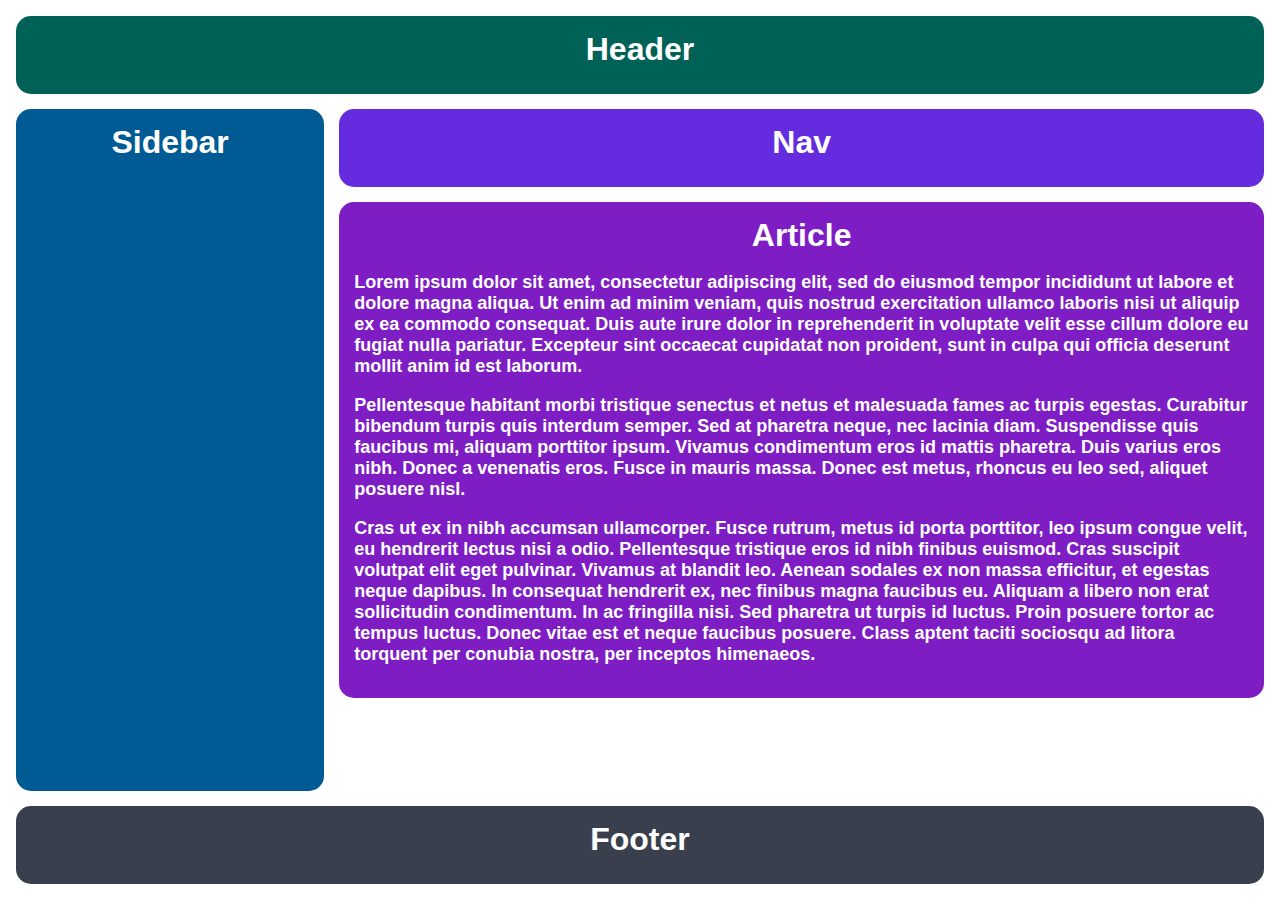
<file: css_grid/index.html>
<!DOCTYPE html>
<html lang="en">
  <head>
    <meta charset="UTF-8">
    <meta http-equiv="X-UA-Compatible" content="IE=edge">
    <meta name="viewport" content="width=device-width, initial-scale=1.0">
    <title>The Holy Grail</title>
    <link rel="stylesheet" href="style.css">
  </head>
  <body>
    <div class="container">
      <div class="header">Header</div>
      <div class="sidebar">Sidebar</div>
      <div class="nav">Nav</div>
      <div class="article">Article
        <p>Lorem  ipsum dolor sit amet, consectetur adipiscing elit, sed do eiusmod tempor incididunt ut labore et dolore magna aliqua. Ut enim ad minim veniam, quis nostrud exercitation ullamco laboris nisi ut aliquip ex ea commodo consequat. Duis aute irure dolor in reprehenderit in voluptate velit esse cillum dolore eu fugiat nulla pariatur. Excepteur sint occaecat cupidatat non proident, sunt in culpa qui officia deserunt mollit anim id est laborum.</p>
        <p>Pellentesque habitant morbi tristique senectus et netus et malesuada fames ac turpis egestas. Curabitur bibendum turpis quis interdum semper. Sed at pharetra neque, nec lacinia diam. Suspendisse quis faucibus mi, aliquam porttitor ipsum. Vivamus condimentum eros id mattis pharetra. Duis varius eros nibh. Donec a venenatis eros. Fusce in mauris massa. Donec est metus, rhoncus eu leo sed, aliquet posuere nisl.</p>
        <p>Cras ut ex in nibh accumsan ullamcorper. Fusce rutrum, metus id porta porttitor, leo ipsum congue velit, eu hendrerit lectus nisi a odio. Pellentesque tristique eros id nibh finibus euismod. Cras suscipit volutpat elit eget pulvinar. Vivamus at blandit leo. Aenean sodales ex non massa efficitur, et egestas neque dapibus. In consequat hendrerit ex, nec finibus magna faucibus eu. Aliquam a libero non erat sollicitudin condimentum. In ac fringilla nisi. Sed pharetra ut turpis id luctus. Proin posuere tortor ac tempus luctus. Donec vitae est et neque faucibus posuere. Class aptent taciti sociosqu ad litora torquent per conubia nostra, per inceptos himenaeos.</p>
      </div>
      <div class="footer">Footer</div>
    </div>
  </body>
</html>
</file>
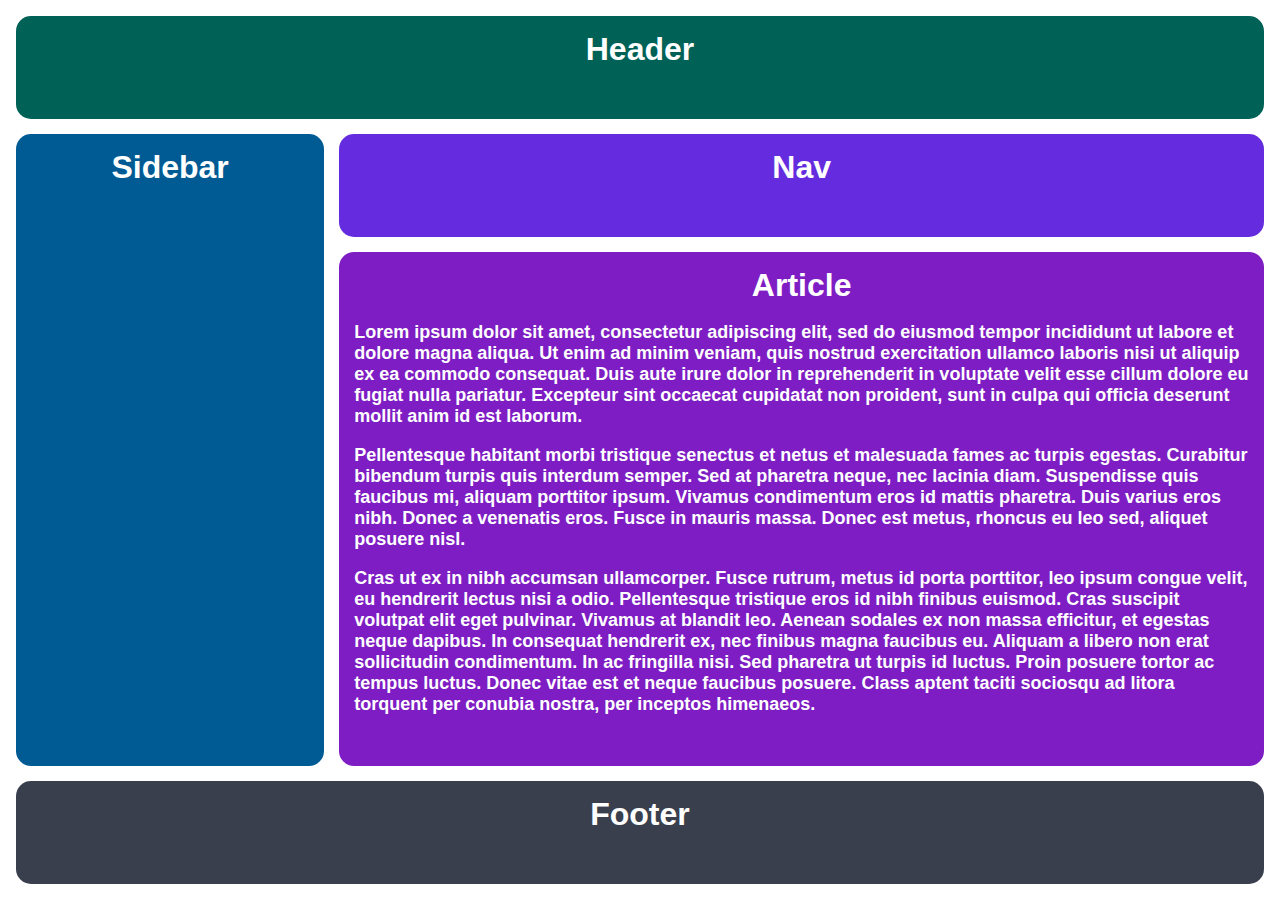
<file: css_grid_2/index.html>
<!DOCTYPE html>
<html lang="en">
  <head>
    <meta charset="UTF-8">
    <meta http-equiv="X-UA-Compatible" content="IE=edge">
    <meta name="viewport" content="width=device-width, initial-scale=1.0">
    <title>Responsive Holy Grail</title>
    <link rel="stylesheet" href="style.css">
  </head>
  <body>
    <div class="container">
      <div class="header">Header</div>
      <div class="sidebar">Sidebar</div>
      <div class="nav">Nav</div>
      <div class="article">Article
        <p>Lorem  ipsum dolor sit amet, consectetur adipiscing elit, sed do eiusmod tempor incididunt ut labore et dolore magna aliqua. Ut enim ad minim veniam, quis nostrud exercitation ullamco laboris nisi ut aliquip ex ea commodo consequat. Duis aute irure dolor in reprehenderit in voluptate velit esse cillum dolore eu fugiat nulla pariatur. Excepteur sint occaecat cupidatat non proident, sunt in culpa qui officia deserunt mollit anim id est laborum.</p>
        <p>Pellentesque habitant morbi tristique senectus et netus et malesuada fames ac turpis egestas. Curabitur bibendum turpis quis interdum semper. Sed at pharetra neque, nec lacinia diam. Suspendisse quis faucibus mi, aliquam porttitor ipsum. Vivamus condimentum eros id mattis pharetra. Duis varius eros nibh. Donec a venenatis eros. Fusce in mauris massa. Donec est metus, rhoncus eu leo sed, aliquet posuere nisl.</p>
        <p>Cras ut ex in nibh accumsan ullamcorper. Fusce rutrum, metus id porta porttitor, leo ipsum congue velit, eu hendrerit lectus nisi a odio. Pellentesque tristique eros id nibh finibus euismod. Cras suscipit volutpat elit eget pulvinar. Vivamus at blandit leo. Aenean sodales ex non massa efficitur, et egestas neque dapibus. In consequat hendrerit ex, nec finibus magna faucibus eu. Aliquam a libero non erat sollicitudin condimentum. In ac fringilla nisi. Sed pharetra ut turpis id luctus. Proin posuere tortor ac tempus luctus. Donec vitae est et neque faucibus posuere. Class aptent taciti sociosqu ad litora torquent per conubia nostra, per inceptos himenaeos.</p>
      </div>
      <div class="footer">Footer</div>
    </div>
  </body>
</html>
</file>
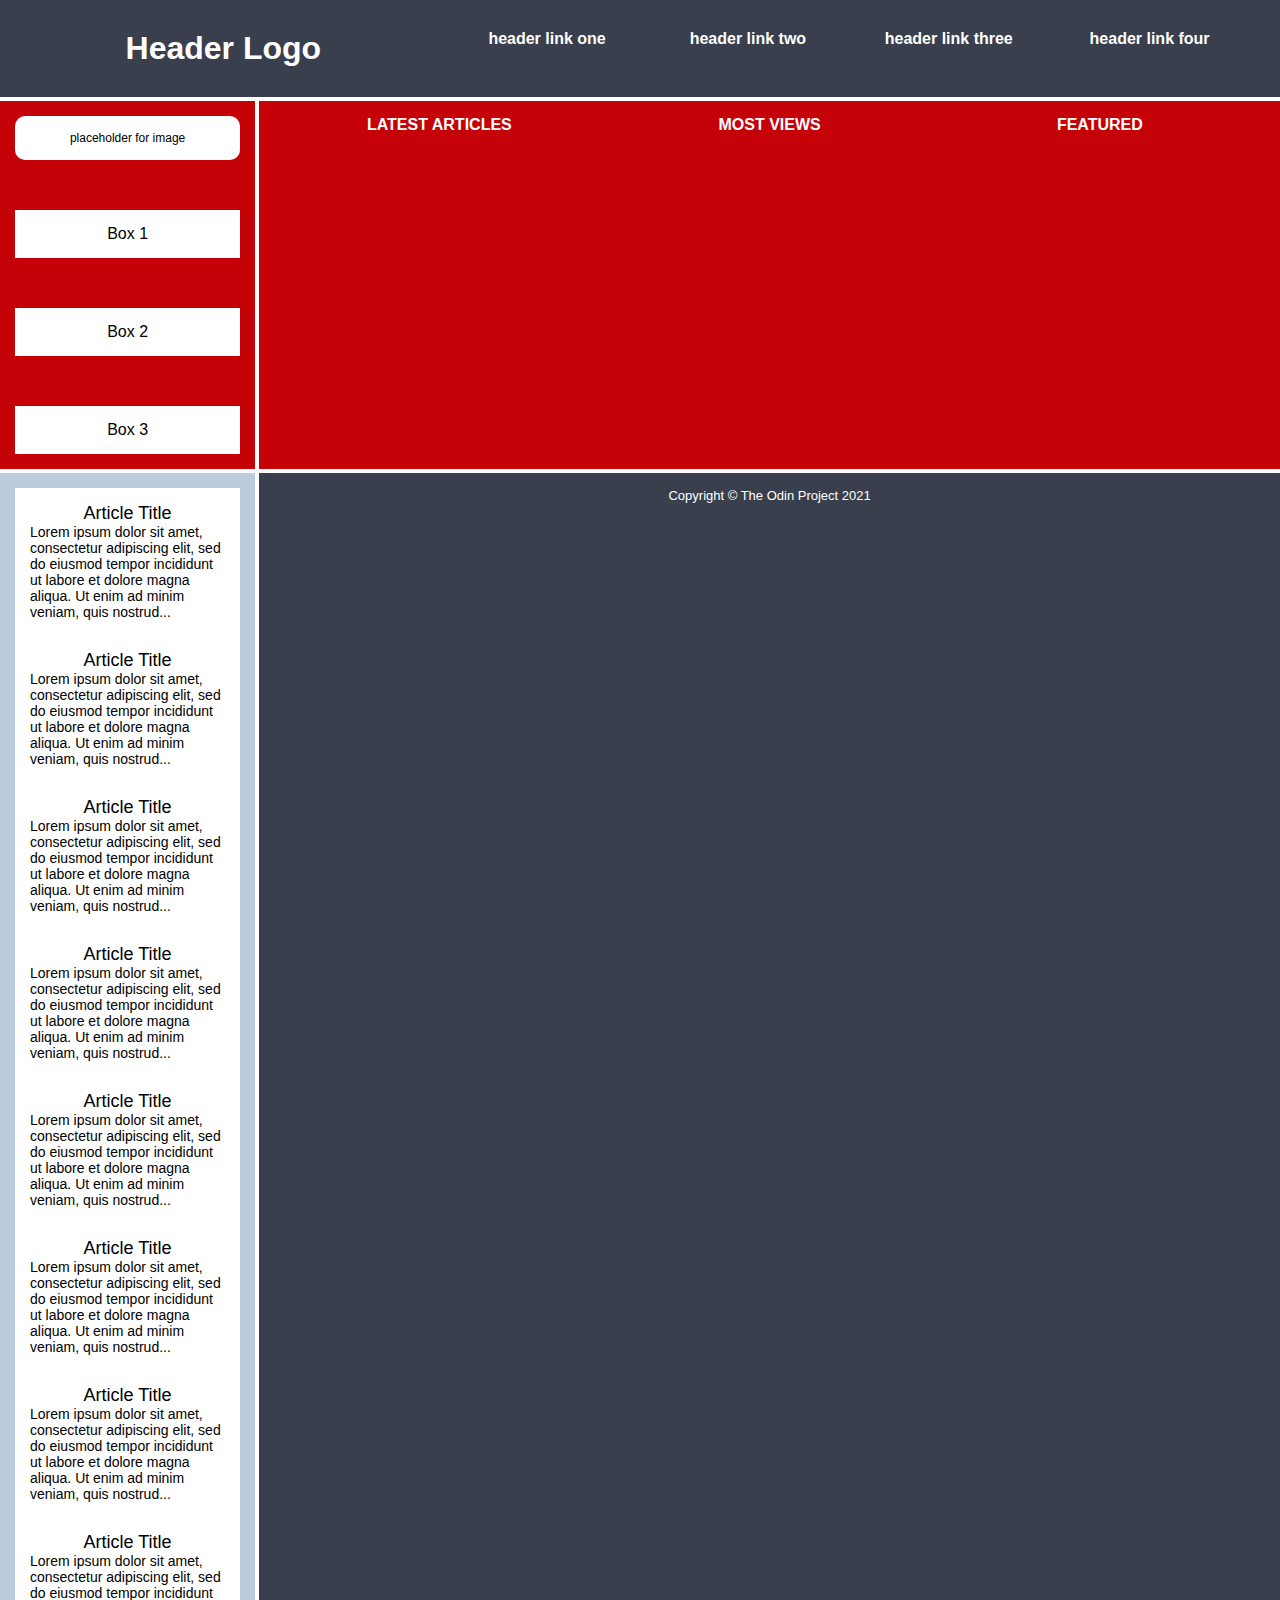
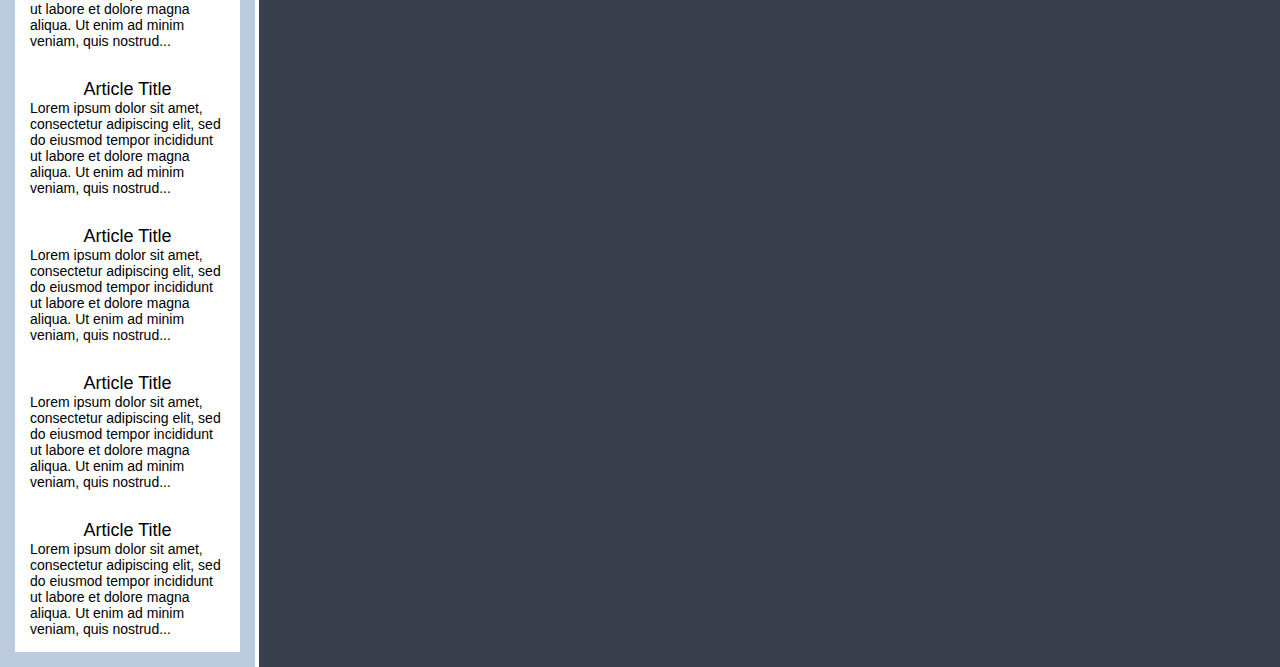
<file: css_grid_3/index.html>
<!DOCTYPE html>
<html lang="en">
  <head>
    <meta charset="UTF-8">
    <meta http-equiv="X-UA-Compatible" content="IE=edge">
    <meta name="viewport" content="width=device-width, initial-scale=1.0">
    <title>Holy Grail Mockup</title>
    <link rel="stylesheet" href="style.css">
  </head>
  <body>
    <div class="container">

      <div class="header">
        <div class="logo">Header Logo</div>
        <div class="menu">
          <ul>
            <li>header link one</li>
            <li>header link two</li>
            <li>header link three</li>
            <li>header link four</li>
          </ul>
        </div>
      </div>

      <div class="sidebar">
        <div class="photo">
          <p>placeholder for image</p>    
        </div>
        <div class="side-content">Box 1
        </div>
        <div class="side-content">Box 2
        </div>
        <div class="side-content">Box 3
        </div>
      </div>

      <div class="nav">
        <ul>
          <li>Latest Articles</li>
          <li>Most Views</li>
          <li>Featured</li>
        </ul>
      </div>

      <div class="article">
        <div class="card">
          <p class="title">Article Title</p>
          <p>Lorem ipsum dolor sit amet, consectetur adipiscing elit, sed do eiusmod tempor incididunt ut labore et dolore magna aliqua. Ut enim ad minim veniam, quis nostrud...</p>
        </div>
        <div class="card">
          <p class="title">Article Title</p>
          <p>Lorem ipsum dolor sit amet, consectetur adipiscing elit, sed do eiusmod tempor incididunt ut labore et dolore magna aliqua. Ut enim ad minim veniam, quis nostrud...</p>
        </div>
        <div class="card">
          <p class="title">Article Title</p>
          <p>Lorem ipsum dolor sit amet, consectetur adipiscing elit, sed do eiusmod tempor incididunt ut labore et dolore magna aliqua. Ut enim ad minim veniam, quis nostrud...</p>
        </div>
        <div class="card">
          <p class="title">Article Title</p>
          <p>Lorem ipsum dolor sit amet, consectetur adipiscing elit, sed do eiusmod tempor incididunt ut labore et dolore magna aliqua. Ut enim ad minim veniam, quis nostrud...</p>
        </div>
        <div class="card">
          <p class="title">Article Title</p>
          <p>Lorem ipsum dolor sit amet, consectetur adipiscing elit, sed do eiusmod tempor incididunt ut labore et dolore magna aliqua. Ut enim ad minim veniam, quis nostrud...</p>
        </div>
        <div class="card">
          <p class="title">Article Title</p>
          <p>Lorem ipsum dolor sit amet, consectetur adipiscing elit, sed do eiusmod tempor incididunt ut labore et dolore magna aliqua. Ut enim ad minim veniam, quis nostrud...</p>
        </div>
        <div class="card">
          <p class="title">Article Title</p>
          <p>Lorem ipsum dolor sit amet, consectetur adipiscing elit, sed do eiusmod tempor incididunt ut labore et dolore magna aliqua. Ut enim ad minim veniam, quis nostrud...</p>
        </div>
        <div class="card">
          <p class="title">Article Title</p>
          <p>Lorem ipsum dolor sit amet, consectetur adipiscing elit, sed do eiusmod tempor incididunt ut labore et dolore magna aliqua. Ut enim ad minim veniam, quis nostrud...</p>
        </div>
        <div class="card">
          <p class="title">Article Title</p>
          <p>Lorem ipsum dolor sit amet, consectetur adipiscing elit, sed do eiusmod tempor incididunt ut labore et dolore magna aliqua. Ut enim ad minim veniam, quis nostrud...</p>
        </div>
        <div class="card">
          <p class="title">Article Title</p>
          <p>Lorem ipsum dolor sit amet, consectetur adipiscing elit, sed do eiusmod tempor incididunt ut labore et dolore magna aliqua. Ut enim ad minim veniam, quis nostrud...</p>
        </div>
        <div class="card">
          <p class="title">Article Title</p>
          <p>Lorem ipsum dolor sit amet, consectetur adipiscing elit, sed do eiusmod tempor incididunt ut labore et dolore magna aliqua. Ut enim ad minim veniam, quis nostrud...</p>
        </div>
        <div class="card">
          <p class="title">Article Title</p>
          <p>Lorem ipsum dolor sit amet, consectetur adipiscing elit, sed do eiusmod tempor incididunt ut labore et dolore magna aliqua. Ut enim ad minim veniam, quis nostrud...</p>
        </div>
      </div>

      <div class="footer">
        <p>Copyright © The Odin Project 2021</p>
      </div>
      
    </div>
  </body>
</html>
</file>
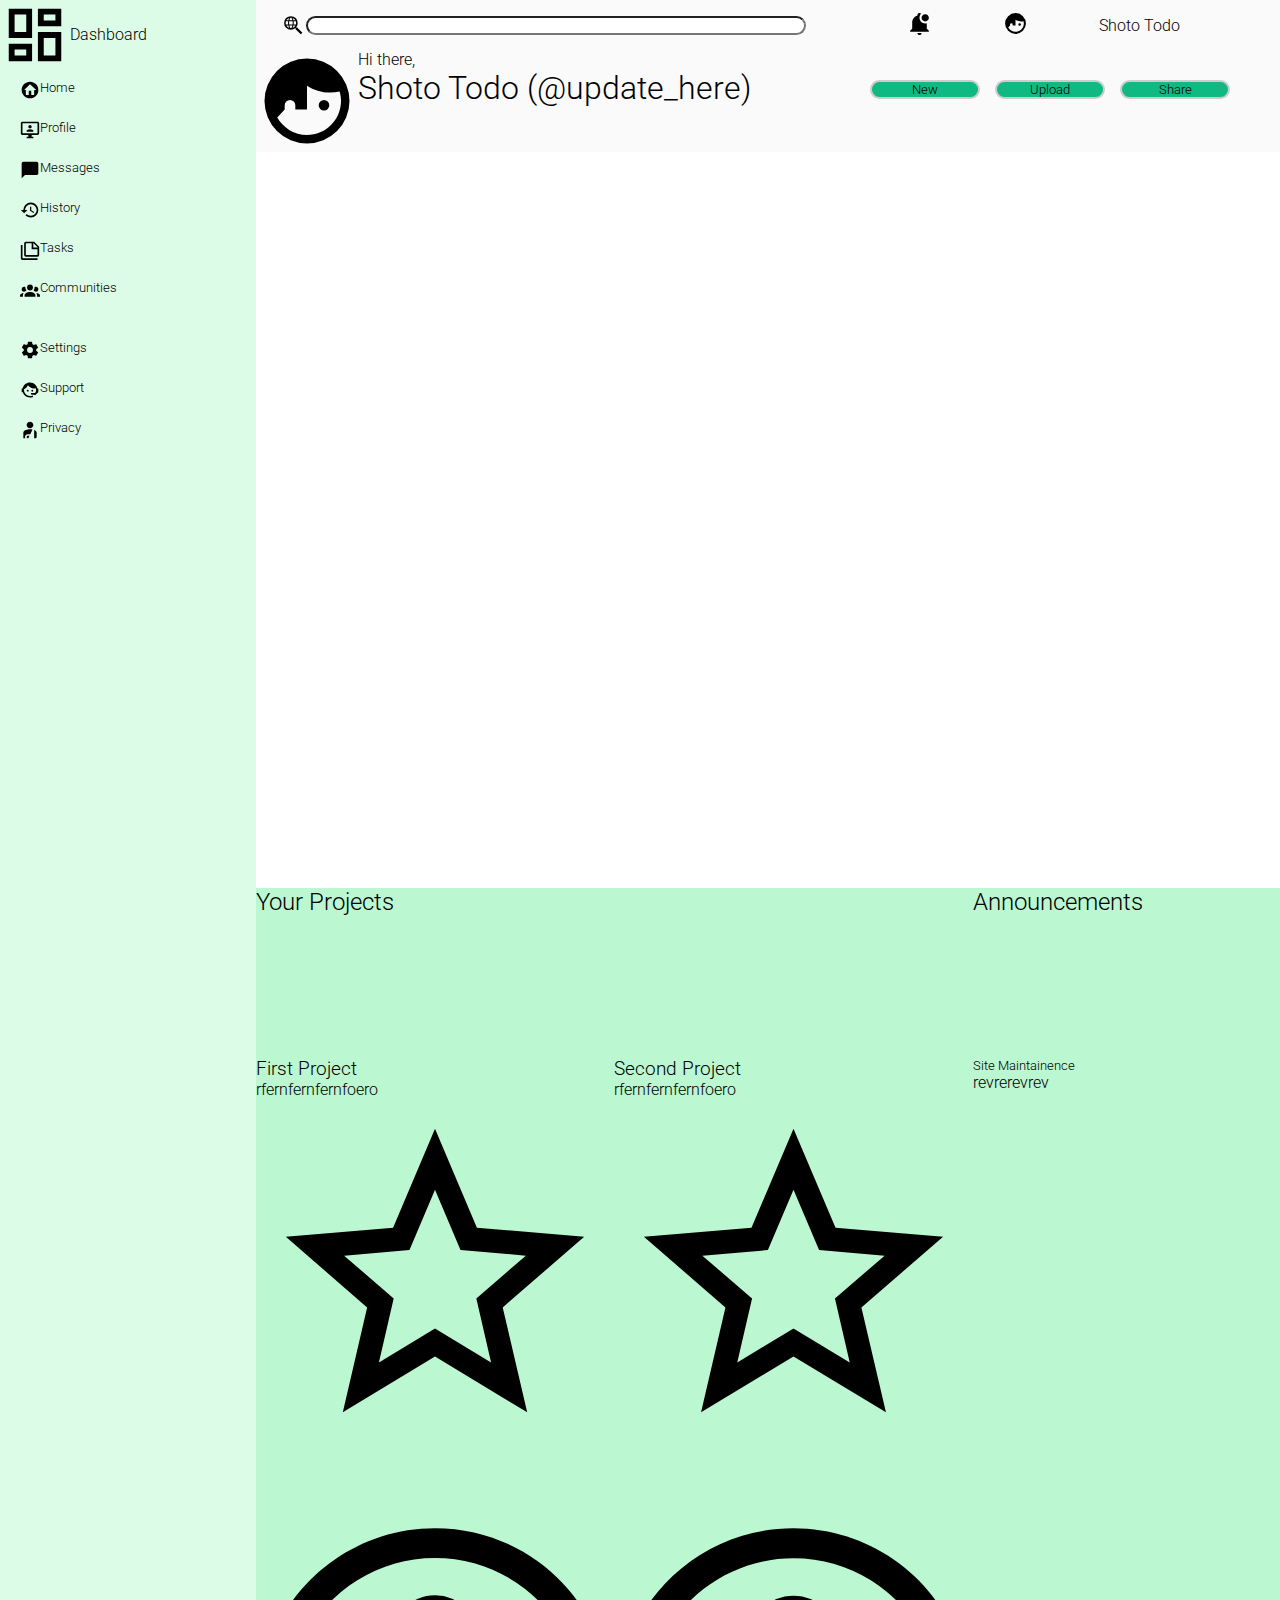
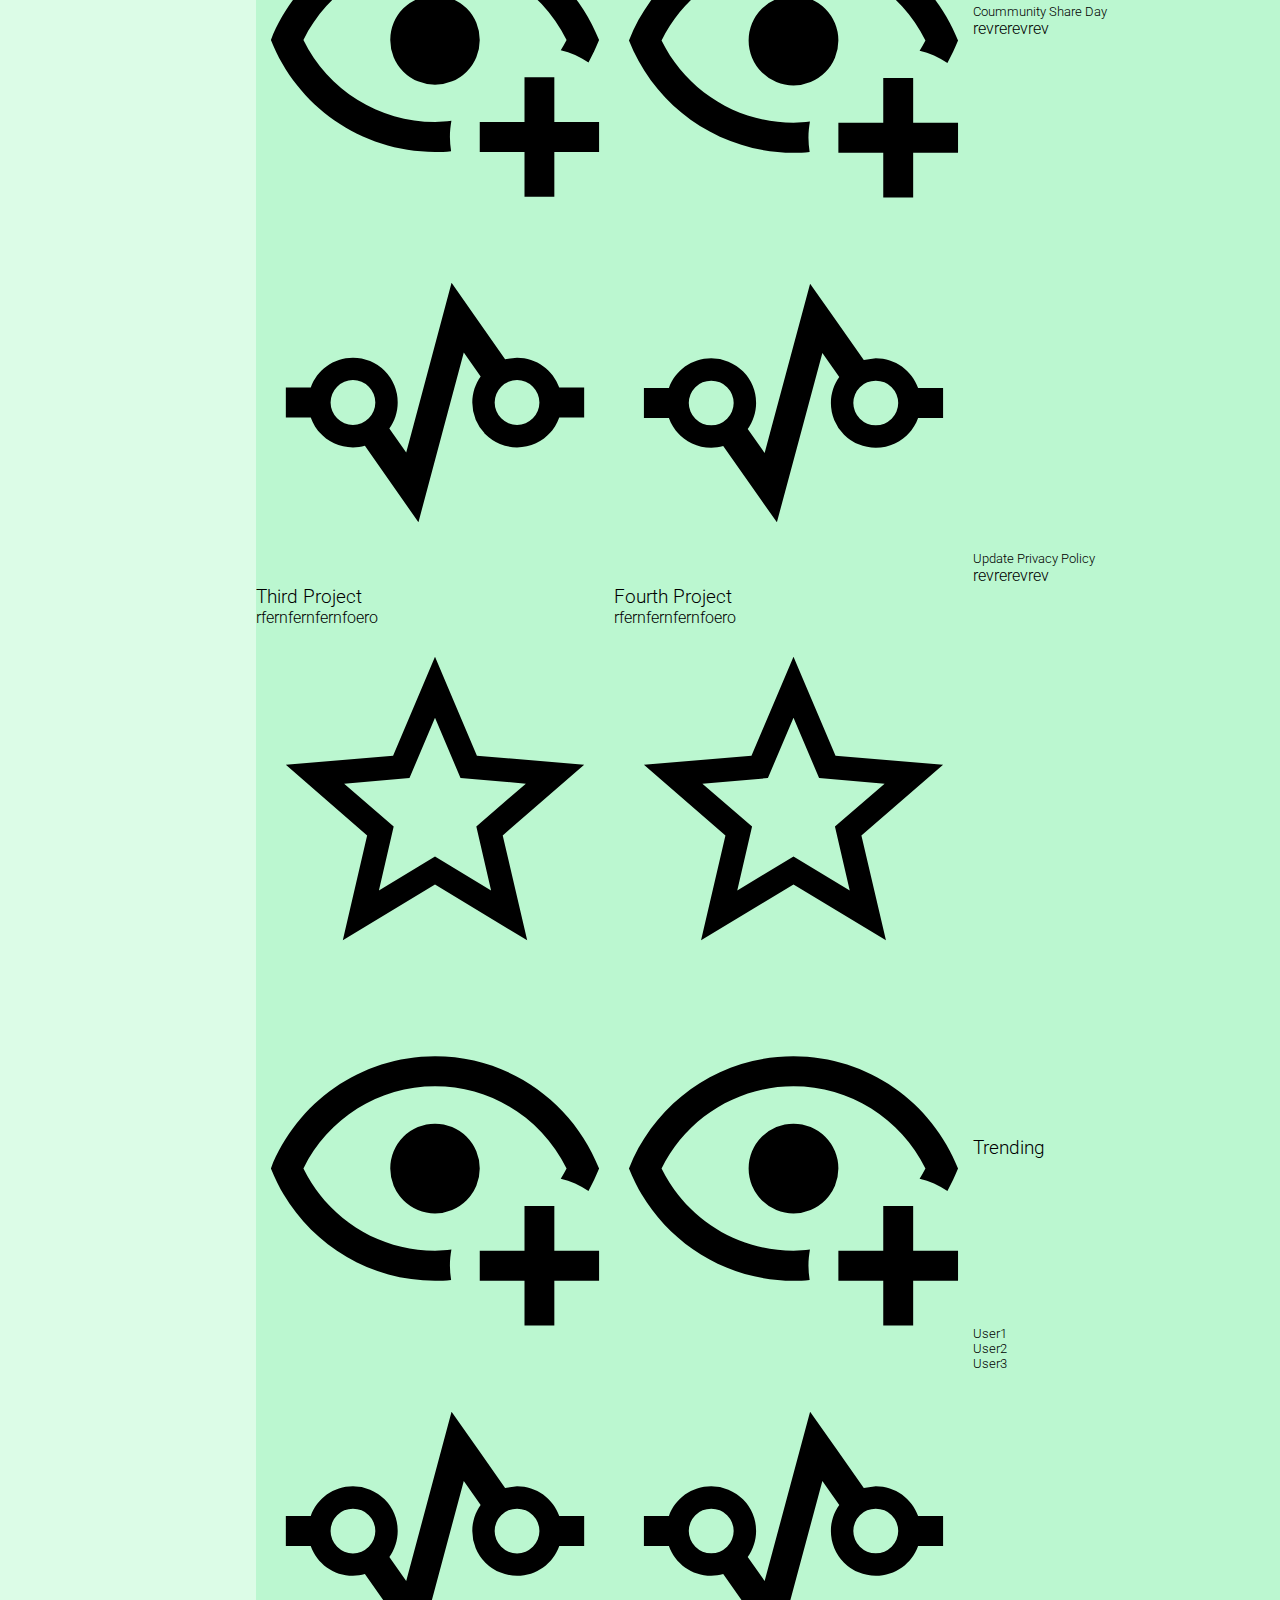
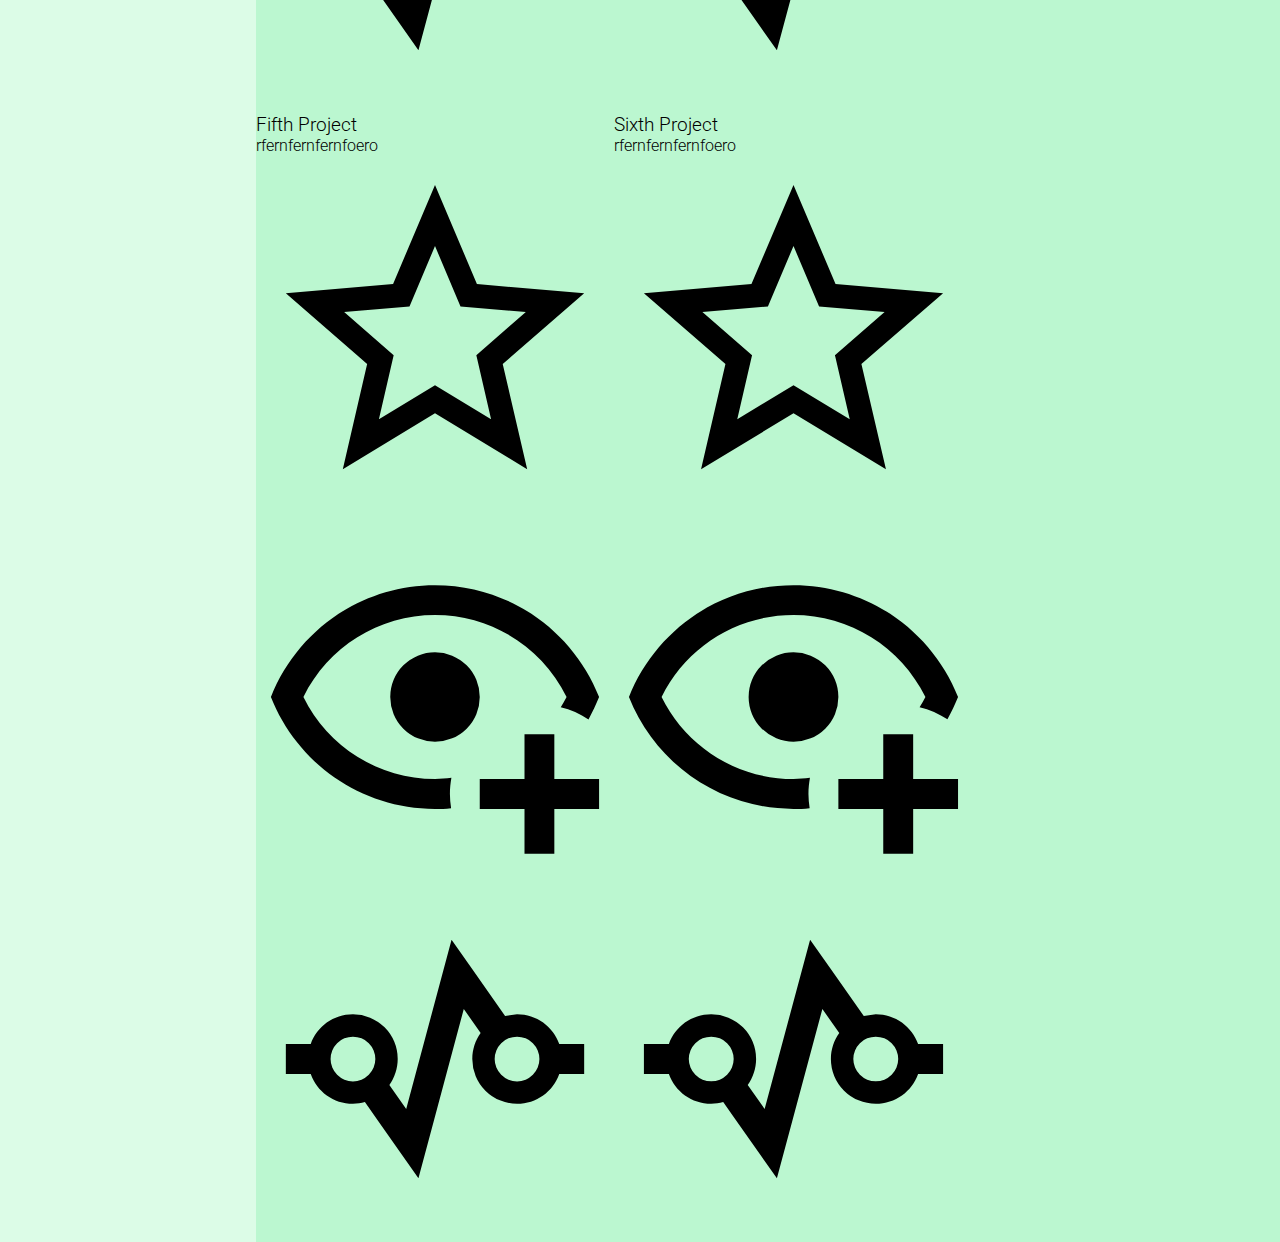
<file: project_dashboard_desgin/index.html>
<!DOCTYPE html>
<html lang="en">
  <head>
    <meta charset="UTF-8">
    <meta http-equiv="X-UA-Compatible" content="IE=edge">
    <meta name="viewport" content="width=device-width, initial-scale=1.0">
    <title>User Dashboard</title>
    <link rel="stylesheet" href="style.css">
    <link rel="preconnect" href="https://fonts.googleapis.com">
    <link rel="preconnect" href="https://fonts.gstatic.com" crossorigin>
    <link href="https://fonts.googleapis.com/css2?family=Roboto:ital,wght@0,100;0,300;0,400;0,500;0,700;0,900;1,100;1,300;1,400;1,500;1,700;1,900&display=swap" rel="stylesheet">
  </head>
  <body>
    <div class="master-container">
      <div class="container-1">

        <div class="header">
          <div class="top">
              <div class="search_bar">
                  <img src="assets/search.svg" alt="search_icon" class="top_right_img">
                  <input type="search" id ="search_text">
              </div>
              <div class="notify">
                <ul>
                  <li><img src="assets/bell.svg" alt="Bell" class="top_right_img"></li>
                  <li><img src="assets/profile.svg" alt="Icon" class="top_right_img"></li>
                  <li id="bold_it">Shoto Todo</li>
                </ul>
              </div>
          </div>
          <div class="greeting_container">
            <img src="assets/profile.svg" alt="Example SVG">
            <div class="content">
              <p id="bold_it">Hi there,</p>
              <div class="name-header"><h1 id="bold_it">Shoto Todo (@update_here)</h1></div>
            </div>
            <div class="menu">
              <ul>
                <li><h5 id="bold_it">New</h5></li>
                <li><h5 id="bold_it">Upload</h5></li>
                <li><h5 id="bold_it">Share</h5></li>
              </ul>
            </div>
          </div>
        </div>

        <div class="article">
          <div class="project_header">
            <h2 id="bold_it">Your Projects</h2>
          </div>
          <div class="announcements_header">
            <h2 id="bold_it">Announcements</h2>
          </div>
          <div class="left_article">
            <div class="card-1">
              <h3 class="title" id="bold_it">First Project</h3>
              <p>rfernfernfernfoero</p>
              <div class="function_logos">
                <img src="assets/star.svg" alt="">
                <img src="assets/eye.svg" alt="">
                <img src="assets/toggle.svg" alt="">
              </div>
            </div>
            <div class="card-2">
              <h3 class="title" id="bold_it">Second Project</h3>
              <p>rfernfernfernfoero</p>
              <div class="function_logos">
                <img src="assets/star.svg" alt="">
                <img src="assets/eye.svg" alt="">
                <img src="assets/toggle.svg" alt="">
              </div>
            </div>
            <div class="card-3">
              <h3 class="title" id="bold_it">Third Project</h3>
              <p>rfernfernfernfoero</p>
              <div class="function_logos">
                <img src="assets/star.svg" alt="">
                <img src="assets/eye.svg" alt="">
                <img src="assets/toggle.svg" alt="">
              </div>
            </div>
            <div class="card-4">
              <h3 class="title" id="bold_it">Fourth Project</h3>
              <p>rfernfernfernfoero</p>
              <div class="function_logos">
                <img src="assets/star.svg" alt="">
                <img src="assets/eye.svg" alt="">
                <img src="assets/toggle.svg" alt="">
              </div>
            </div>
            <div class="card-5">
              <h3 class="title" id="bold_it">Fifth Project</h3>
              <p>rfernfernfernfoero</p>
              <div class="function_logos">
                <img src="assets/star.svg" alt="">
                <img src="assets/eye.svg" alt="">
                <img src="assets/toggle.svg" alt="">
              </div>
            </div>
            <div class="card-6">
              <h3 class="title" id="bold_it">Sixth Project</h3>
              <p>rfernfernfernfoero</p>
              <div class="function_logos">
                <img src="assets/star.svg" alt="">
                <img src="assets/eye.svg" alt="">
                <img src="assets/toggle.svg" alt="">
              </div>
            </div>
          </div>
          <div class="right_article">
            <div class="announcements">
              <!-- <h3>Announcements</h3> -->
              <ul>
                <li>
                  <h5>Site Maintainence</h5>
                  <p>revrerevrev</p>
                </li>
                <li>
                  <h5>Coummunity Share Day</h5>
                  <p>revrerevrev</p>
                </li>
                <li>
                  <h5>Update Privacy Policy</h5>
                  <p>revrerevrev</p>
                </li>
              </ul>
            </div>
            <div class="trending">
              <h3 id="bold_it">Trending</h3>
              <div class="users">
                <h5>User1</h5>
                <h5>User2</h5>
                <h5>User3</h5>  
              </div>
            </div>
          </div>
        </div>

      </div>


      <div class="container-2">
        <div class="sidebar">
          <div class="dashboard_logo">
            <img src="assets/dashboard_logo.svg" alt="Dashboard logo" id="dashboard_img">
            <h4 id="bold_it">Dashboard</h4>
          </div>
          <div class="upper-section">
            <div class="side-content-1">
              <img src="assets/home.svg" class="home_img">
              <h5 id="bold_it">Home</h5>
            </div>
            <div class="side-content-1">
              <img src="assets/monitor.svg" class="monitor_img">
              <h5 id="bold_it">Profile</h5>
            </div>
            <div class="side-content-1">
              <img src="assets/message.svg" class="message_img">
              <h5 id="bold_it">Messages</h5>
            </div>
            <div class="side-content-1">
              <img src="assets/history.svg" class="history_img">
              <h5 id="bold_it">History</h5>
            </div>
            <div class="side-content-1">
              <img src="assets/tasks.svg" class="tasks_img">
              <h5 id="bold_it">Tasks</h5>
            </div>
            <div class="side-content-1">
              <img src="assets/communities.svg" class="communities">
              <h5 id="bold_it">Communities</h5>
            </div>
          </div>

          <div class="bottom-section">
            <div class="side-content-2">
              <img src="assets/settings.svg" class="settings">
              <h5 id="bold_it">Settings</h5>
            </div>
            <div class="side-content-2">
              <img src="assets/support.svg" class="support">
              <h5 id="bold_it">Support</h5>
            </div>
            <div class="side-content-2">
              <img src="assets/privacy.svg" class="privacy">
              <h5 id="bold_it">Privacy</h5>
            </div>
          </div>
        </div>
      </div>
    </div>





  </body>
</html>
</file>
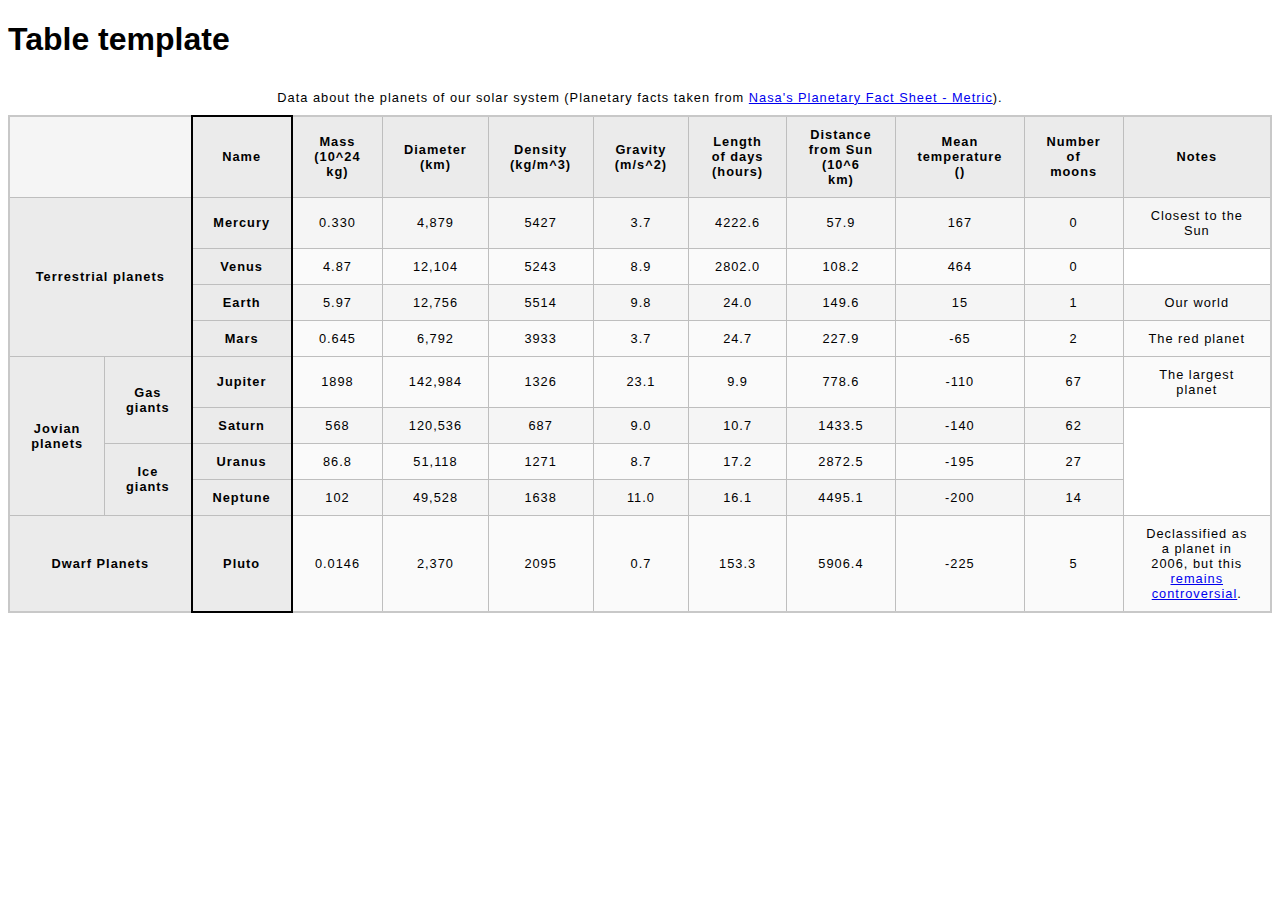
<file: table_practice/blank_template.html>
<!DOCTYPE html>
<html lang="en-US">
  <head>
    <meta charset="utf-8">
    <meta name="viewport" content="width=device-width">
    <title>Table template</title>
    <link href="minimal_table.css" rel="stylesheet" type="text/css">
  </head>
  <body>
    <h1>Table template</h1>
    <table>
      <caption>Data about the planets of our solar system (Planetary facts taken from <a href="http://nssdc.gsfc.nasa.gov/planetary/factsheet/">Nasa's Planetary Fact Sheet - Metric</a>).</caption>
      <colgroup>
        <col/>
        <col/>
        <col style="border : 2.5px solid black">
      </colgroup>
      <thead>
        <tr>
          <td colspan="2"></td>
          <th id = "add_border">Name</td>
          <th>Mass (10^24 kg)</td>
          <th>Diameter (km)</td>
          <th>Density (kg/m^3)</td>
          <th>Gravity (m/s^2)</td>
          <th>Length of days (hours)</td>
          <th>Distance from Sun (10^6 km)</td>
          <th>Mean temperature ()</td>
          <th>Number of moons</td>
          <th>Notes</td>
        </tr>
      </thead>
      <tbody>
        <tr> 
          <th rowspan = "4" colspan="2">Terrestrial planets</th> 
          <th>Mercury</th>
          <td>0.330</td>
          <td>4,879</td>
          <td>5427</td>
          <td>3.7</td>
          <td>4222.6</td>
          <td>57.9</td>
          <td>167</td>
          <td>0</td>
          <td>Closest to the Sun</td>
        </tr>
        <tr>
          <th>Venus</th>
          <td>4.87</td>
          <td>12,104</td>
          <td>5243</td>
          <td>8.9</td>
          <td>2802.0</td>
          <td>108.2</td>
          <td>464</td>
          <td>0</td>
        </tr>
        <tr>
          <th>Earth</th>
          <td>5.97</td>
          <td>12,756</td>
          <td>5514</td>
          <td>9.8</td>
          <td>24.0</td>
          <td>149.6</td>
          <td>15</td>
          <td>1</td>
          <td>Our world</td>
        </tr>
        <tr>
          <th>Mars</th>
          <td>0.645</td>
          <td>6,792</td>
          <td>3933</td>
          <td>3.7</td>
          <td>24.7</td>
          <td>227.9</td>
          <td>-65</td>
          <td>2</td>
          <td>The red planet</td>
        </tr>
        <tr>
          <!-- Jovian planets -->
          <tr>
            <th rowspan="4" scope = "row">Jovian planets</th>
            <th rowspan="2">Gas giants</th>
            <th>Jupiter</th>
            <td>1898</td>
            <td>142,984</td> 
            <td>1326</td>
            <td>23.1</td> 
            <td>9.9</td>
            <td>778.6</td>
            <td>-110</td>
            <td>67</td> 
            <td>The largest planet</td>
         </tr>
         <tr>
          <th>Saturn</th>
          <td>568</td>
          <td>120,536</td>
          <td>687</td>
          <td>9.0</td>
          <td>10.7</td>
          <td>1433.5</td>
          <td>-140</td>
          <td>62</td>
          </td>
        </tr>
        <tr>
          <th rowspan="2">Ice giants</th>
          <th>Uranus</th>
          <td>86.8</td>
          <td>51,118</td>
          <td>1271</td>
          <td>8.7</td>
          <td>17.2</td>
          <td>2872.5</td>
          <td>-195</td>
          <td>27</td>
        </tr>
        <tr>
          <th>Neptune</th>
          <td>102</td>
          <td>49,528</td>
          <td>1638</td>
          <td>11.0</td>
          <td>16.1</td>
          <td>4495.1</td>
          <td>-200</td>
          <td>14</td>
        </tr>
        <tr>
          <th colspan="2">Dwarf Planets</th>
          <th>Pluto</th>
          <td>0.0146</td>
          <td>2,370</td>
          <td>2095</td>
          <td>0.7</td>
          <td>153.3</td>
          <td>5906.4</td>
          <td>-225</td>
          <td>5</td>
          <td>Declassified as a planet in 2006, but this <a href="http://www.usatoday.com/story/tech/2014/10/02/pluto-planet-solar-system/16578959/">remains controversial</a>.</td>

        </tr>

        
      </tbody>
      <tfoot>

      </tfoot>
    </table>
  </body>
</html>
</file>
<file: css_grid/style.css>
body,
html {
  height: 100%;
  margin: 0;
}

.container {
  text-align: center;
  height: 100%;
  padding: 16px;
  box-sizing: border-box;
  display: grid;
  grid-template-columns: 1fr 3fr; /* Two columns with equal width */
  grid-template-rows: 1fr 1fr 5fr 1fr 1fr;
  /*grid-template: 50px 50px / 50px 50px 50px 50px;*/
  gap: 15px;
}

.container div {
  padding: 15px;
  font-size: 32px;
  font-family: Helvetica;
  font-weight: bold;
  color: white;
  border-radius: 15px;
}

.header {
  background-color: #006157;
  grid-column-start: 1;
  grid-column-end: 3;
}

.sidebar {
  background-color: #005B94;
  /* grid-column-start: 1;
  grid-column-end: 2;
  grid-row-start: 2;
  grid-row-end: 5; */
  /* grid-area: 1/2/2/5; */
  grid-area: 2/1/5/2;
}

.nav {
  background-color: #642cde;
  grid-column-start: 2;
  grid-column-end: 3;

}

.article {
  background-color: #7E1DC3;
  grid-column-start: 2;
  grid-column-end: 3;

}

.footer {
  background-color: #393f4d;
  grid-column-start: 1;
  grid-column-end: 3;
}

.article p {
  font-size: 18px;
  font-family: sans-serif;
  color: white;
  text-align: left;
}
</file>
<file: css_grid_2/style.css>
body,
html {
  height: 100%;
  margin: 0;
}

.container {
  text-align: center;
  height: 100%;
  padding: 16px;
  box-sizing: border-box;
}

.container div {
  padding: 15px;
  font-size: 32px;
  font-family: Helvetica;
  font-weight: bold;
  color: white;
  border-radius: 15px;
}

.header {
  background-color: #006157;
  grid-column: 1 / 3;
}

.sidebar {
  background-color: #005B94;
  grid-row: 2 / 4;
}

.nav {
  background-color: #642cde;
}

.article {
  background-color: #7E1DC3;
}

.article p {
  font-size: 18px;
  font-family: sans-serif;
  color: white;
  text-align: left;
}

.footer {
  background-color: #393f4d;
  grid-column: 1 / 3;
}

/* SOLUTION */

.container {
  display: grid;
  grid-template-columns: 1fr 3fr;
  grid-template-rows: 1fr 1fr 5fr 1fr;
  gap: 15px;
}
</file>
<file: css_grid_3/style.css>
* {
    margin: 0;
    padding: 0;
  }
   
  .container {
    text-align: center;
    display: grid;
    grid-template-columns: 1fr 4fr;
    gap: 4px;
  }
   
  .container div {
    padding: 15px;
    font-size: 32px;
    font-family: Helvetica;
    font-weight: bold;
    color: white;
  }
   
  .header {
    background-color: #393f4d;
    display: grid;
    grid-column: 1/3; /*shorthand for grid-column-start: 1 and grid-column-end: 3!*/
    grid-template-columns: 1fr 2fr;
   
  }
   
  .menu ul {
    display: grid;
    grid-template-columns: repeat(4,1fr);
   
  }
   
  .menu ul,
  .menu li {
    font-size: 16px;
    list-style-type: none;
  }
   
  .sidebar {
    background-color: #C50208;
    display: grid;
    grid-template-columns: 1fr;
    /* grid-row: 2; */
    gap: 50px;
  }
   
  .sidebar .photo {
    background-color: white;
    color: black;
    font-size: 12px;
    font-weight: normal;
    border-radius: 10px;
  }
   
   
  .sidebar .side-content {
    background-color: white;
    color: black;
    font-size: 16px;
    font-weight: normal;
  }
   
  .nav {
    background-color: #C50208;
   
  }
   
  .nav ul {
    display: grid;
    grid-template-columns: repeat(3,1fr);
  }
   
  .nav ul li {
    font-size: 16px;
    text-transform: uppercase;
    list-style-type: none;
  }
   
  .article {
    background-color: #bccbde;
  }
   
  .article p {
    font-size: 18px;
    font-family: sans-serif;
    color: white;
    text-align: left;
  }
   
  .article .card {
    background-color: #FFFFFF;
    color: black;
    text-align: center;
  }
   
  .card p {
    color: black;
    font-weight: normal;
    font-size: 14px;
  }
   
  .card .title {
    font-size: 18px;
    text-align: center;
  }
   
  .footer {
    background-color: #393f4d;
  }
   
  .footer p {
    font-size: 13px;
    font-weight: normal;
  }
</file>
<file: project_dashboard_desgin/style.css>
* {
    margin: 0;
    padding: 0;
    font-family: "Roboto", sans-serif;
    font-weight: 300;
    font-style: normal;
  }
  
  .master-container{
    display: grid;
    grid-template-columns: 1fr 4fr;
    height: 100vh;
  }

  .container-1 {
    display: grid;
    /* grid-template-columns: 1fr 4fr; */
    grid-column: 2/3;
    grid-template-rows: 1fr 4fr;
  }
  .container-2 {
    display: grid;
    grid-row: 1;
    background-color: #dcfce7;
  
  }
  /* .header {
    display: grid;
    grid-column: 2/3;
    margin-bottom: 10px;
  } */
  
  .header ul{
    display: grid;
    /* grid-template-columns: repeat(4,1fr); */
    list-style-type: none;
    gap: 15px;
  }
  
  .top{
    display: flex;
    justify-content: space-between;
    /* display: grid;
    grid-template-columns: 1fr 1fr;
    margin-bottom: 10px; */
    align-items: center;
    height: 50px;
    background-color: #fafafa;
  }
  
  .search_bar {
    display: flex;
    align-items: center;
    margin-left: 25px;
  }
  
  #search_text{
    width:500px;
    border-radius: 10px;
  }
  
  .search_bar ul{
    grid-template-columns: 1fr 9fr;
    align-items: center;
  }
  
  .notify ul{
    grid-template-columns: repeat(3,1fr);
    align-items: center;
    margin-right: 100px;
  }
  
  .top_right_img{
    width: 25px;
    height: auto;
  }
  
  .greeting_container{
    display: grid;
    grid-template-columns: 1fr 5fr 4fr; 
    background-color: #fafafa;
  }
  
  
  .header .menu ul{
    grid-template-columns: repeat(auto-fit, minmax(0, 1fr));
    grid-auto-flow: column;
    margin-top: 30px;
    margin-right: 50px;
  }
  
  .menu li{
    text-align: center;
    border: 2px solid #ccc; 
    border-radius: 10px;
    background-color: #10b981;
  }
  /* .sidebar {
    display: grid; */
    /* grid-column: 1; */
    /* grid-row: 1; */
    /* align-items: center;
  } */
  
  
  .upper-section{
    /* margin-bottom: 10px; */
    display: grid;
    margin-left: 20px;
    margin-bottom: 40px;
    gap: 20px;
  }
  
  .bottom-section{
    display: grid;
    margin-top: 10px;
    margin-left: 20px;
    gap: 20px;
  }
  
  .dashboard_logo {
    display: flex;
  }
  
  .dashboard_logo h4{
    margin-top: 25px;
  }
  
  #dashboard_img {
    width: 70px;
    height: auto;
    margin-bottom: 10px;
  }
  
  /* .sidebar .dashboard_logo {
    display: grid;
    gap: 50px;
  } */
  
  .article {
    display: grid;
    grid-column: 1/2;
    /* grid-row: 2; */
    grid-template-columns: 7fr 3fr;
    grid-template-rows: 1fr 20fr;
    background-color: #bbf7d0;
    /* gap: 20px; */
  }


  .left_article {
    display: grid;
    grid-template-columns: 1fr 1fr;
    grid-row:2;
  }
  
  .right_article{
    display: grid;
    grid-column: 2/3;
    list-style-type: none;
    grid-row:2;
  }
  
  .right_article ul {
    list-style-type: none;
  }

  .announcements{
    display: grid;
    margin-bottom: 50px;
  }

  .announcements ul{
    display: grid;
    gap: 10px;
  }

  .trending{
    display: grid;
    grid-template-rows: 1fr 8fr;
  }
   
  .trending ul{
    display: grid;
    grid-template-rows: repeat(3,70px);
}
  
  .side-content-1{
    display: flex;
    /* grid-template-columns: 1fr 5fr; */
    text-align: center;
  }
  
  .side-content-1 img{
    width:20px;
    height: auto;
  }
  
  .side-content-2 {
    display: flex;
    text-align: center;
  }
  
  
  .side-content-2 img{
    width:20px;
    height: auto;
  }
</file>
<file: table_practice/minimal_table.css>
html {
  font-family: sans-serif;
}

table {
  border-collapse: collapse;
  border: 2px solid rgb(200,200,200);
  letter-spacing: 1px;
  font-size: 0.8rem;
}

td, th {
  border: 1px solid rgb(190,190,190);
  padding: 10px 20px;
}

th {
  background-color: rgb(235,235,235);
}

td {
  text-align: center;
}

tr:nth-child(even) td {
  background-color: rgb(250,250,250);
}

tr:nth-child(odd) td {
  background-color: rgb(245,245,245);
}

caption {
  padding: 10px;
}
</file>
